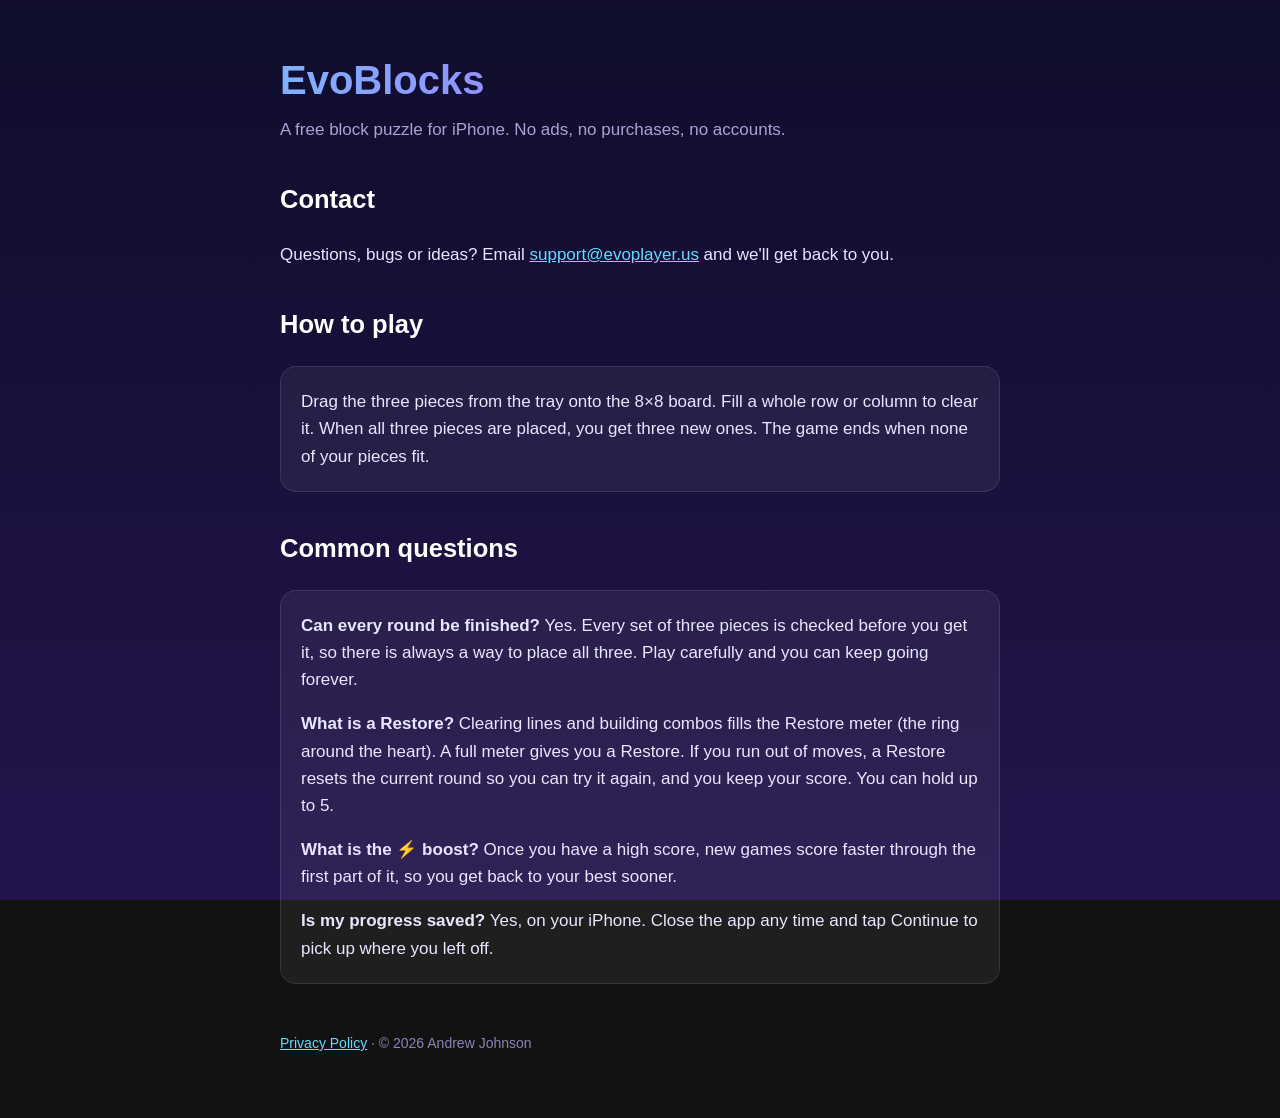
<file: index.html>
<!doctype html>
<html lang="en">
<head>
<meta charset="utf-8"><meta name="viewport" content="width=device-width, initial-scale=1">
<title>EvoBlocks Support</title>
<link rel="stylesheet" href="style.css">
</head>
<body><main>
<h1>EvoBlocks</h1>
<p class="sub">A free block puzzle for iPhone. No ads, no purchases, no accounts.</p>

<h2>Contact</h2>
<p>Questions, bugs or ideas? Email <a href="mailto:support@evoplayer.us?subject=EvoBlocks">support@evoplayer.us</a> and we'll get back to you.</p>

<h2>How to play</h2>
<div class="card">
<p>Drag the three pieces from the tray onto the 8×8 board. Fill a whole row or column to clear it. When all three pieces are placed, you get three new ones. The game ends when none of your pieces fit.</p>
</div>

<h2>Common questions</h2>
<div class="card">
<p><b>Can every round be finished?</b> Yes. Every set of three pieces is checked before you get it, so there is always a way to place all three. Play carefully and you can keep going forever.</p>
<p><b>What is a Restore?</b> Clearing lines and building combos fills the Restore meter (the ring around the heart). A full meter gives you a Restore. If you run out of moves, a Restore resets the current round so you can try it again, and you keep your score. You can hold up to 5.</p>
<p><b>What is the ⚡ boost?</b> Once you have a high score, new games score faster through the first part of it, so you get back to your best sooner.</p>
<p><b>Is my progress saved?</b> Yes, on your iPhone. Close the app any time and tap Continue to pick up where you left off.</p>
</div>

<footer><a href="privacy.html">Privacy Policy</a> · © 2026 Andrew Johnson</footer>
</main></body>
</html>
</file>
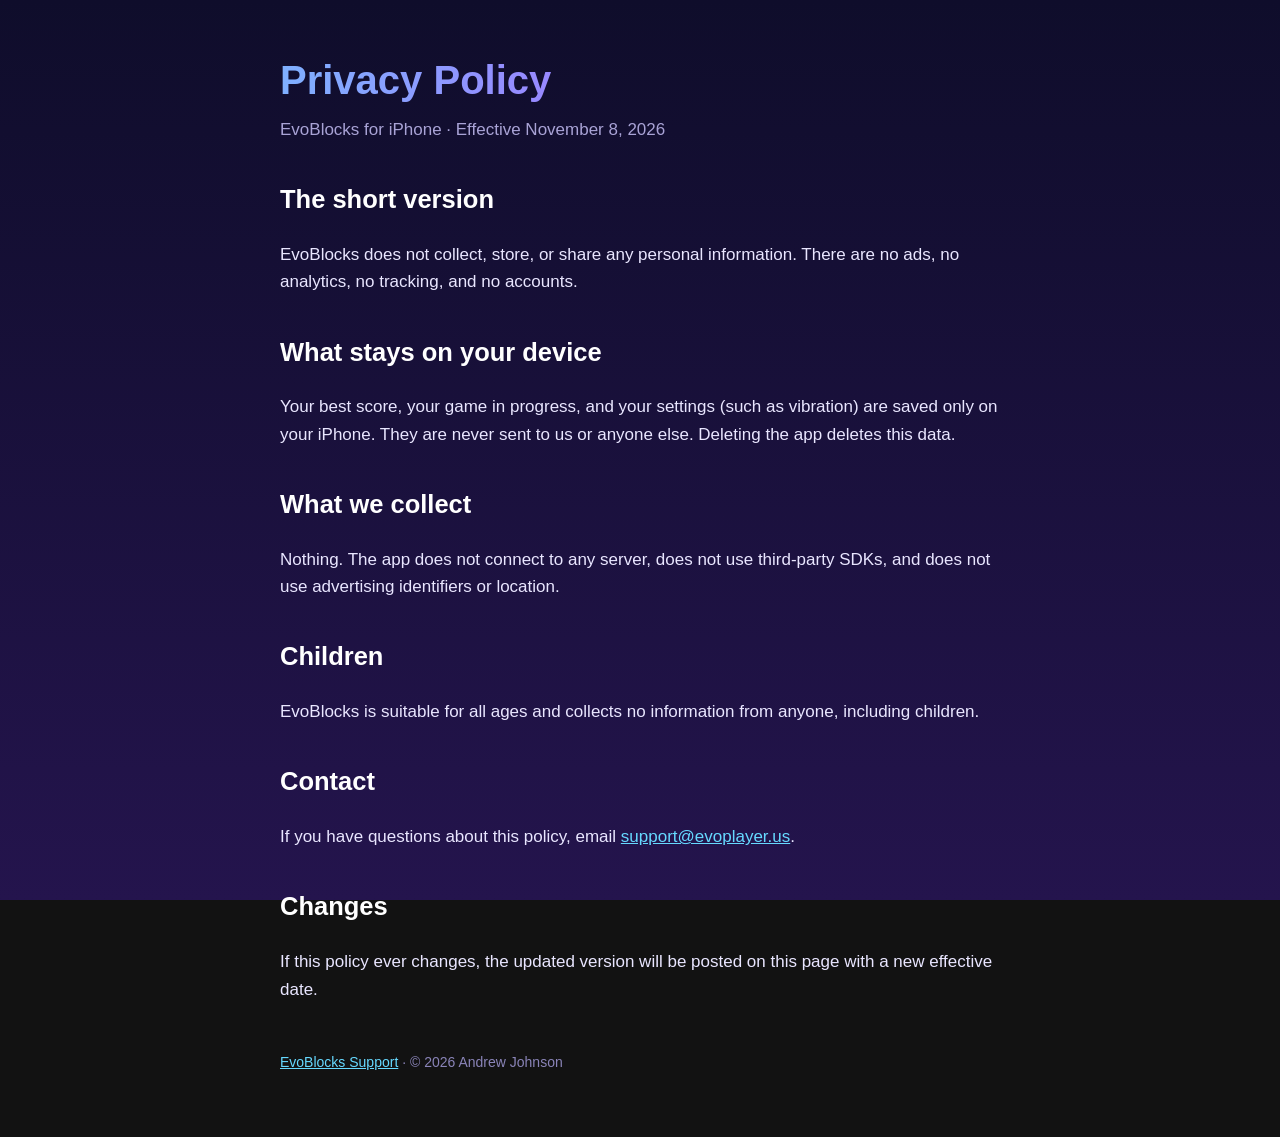
<file: privacy.html>
<!doctype html>
<html lang="en">
<head>
<meta charset="utf-8"><meta name="viewport" content="width=device-width, initial-scale=1">
<title>EvoBlocks Privacy Policy</title>
<link rel="stylesheet" href="style.css">
</head>
<body><main>
<h1>Privacy Policy</h1>
<p class="sub">EvoBlocks for iPhone · Effective November 8, 2026</p>

<h2>The short version</h2>
<p>EvoBlocks does not collect, store, or share any personal information. There are no ads, no analytics, no tracking, and no accounts.</p>

<h2>What stays on your device</h2>
<p>Your best score, your game in progress, and your settings (such as vibration) are saved only on your iPhone. They are never sent to us or anyone else. Deleting the app deletes this data.</p>

<h2>What we collect</h2>
<p>Nothing. The app does not connect to any server, does not use third-party SDKs, and does not use advertising identifiers or location.</p>

<h2>Children</h2>
<p>EvoBlocks is suitable for all ages and collects no information from anyone, including children.</p>

<h2>Contact</h2>
<p>If you have questions about this policy, email <a href="mailto:support@evoplayer.us?subject=EvoBlocks%20Privacy">support@evoplayer.us</a>.</p>

<h2>Changes</h2>
<p>If this policy ever changes, the updated version will be posted on this page with a new effective date.</p>

<footer><a href="index.html">EvoBlocks Support</a> · © 2026 Andrew Johnson</footer>
</main></body>
</html>
</file>
<file: style.css>
:root { color-scheme: dark; }
body { margin: 0; font: 17px/1.6 -apple-system, BlinkMacSystemFont, "SF Pro Rounded", "Segoe UI", sans-serif;
  color: #e9e6ff; background: linear-gradient(#0f0d2b, #24144d) fixed; min-height: 100vh; }
main { max-width: 720px; margin: 0 auto; padding: 48px 20px 64px; }
h1 { font-size: 40px; margin: 0 0 4px; background: linear-gradient(90deg, #7fb0ff, #a07bff, #f56acc);
  -webkit-background-clip: text; background-clip: text; color: transparent; }
h2 { margin-top: 36px; color: #fff; }
a { color: #66d9ff; }
.sub { color: #a9a3d6; margin-top: 0; }
.card { background: rgba(255,255,255,.06); border: 1px solid rgba(255,255,255,.1); border-radius: 16px; padding: 4px 20px; margin-top: 16px; }
footer { margin-top: 48px; color: #8a84b8; font-size: 14px; }
</file>
